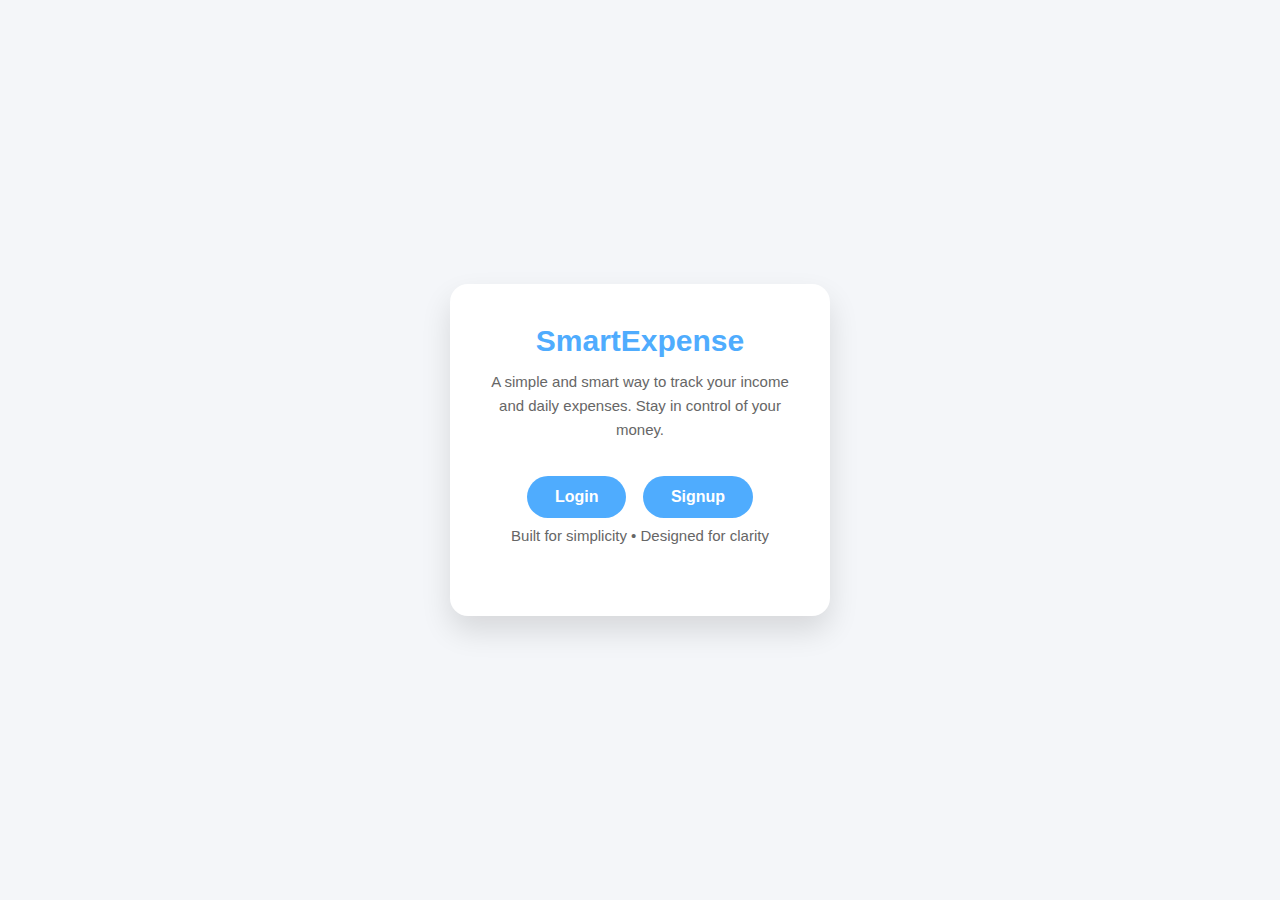
<file: index.html>
<!DOCTYPE html>
<html lang="en">
<head>
  <meta charset="UTF-8" />
  <meta name="viewport" content="width=device-width, initial-scale=1.0" />
  <title>SmartExpense</title>
  <link rel="stylesheet" href="style.css" />
</head>
<body>
   <div class="landing-wrapper">
   <div class="landing-card">

      <h1>SmartExpense</h1>
      <p class="tagline">
        A simple and smart way to track your income and daily expenses.
        Stay in control of your money.
      </p>

      <div class="landing-buttons">
        <a href="login.html" class="btn primary">Login</a>
        <a href="signup.html" class="btn secondary">Signup</a>
      </div>

      <p class="footer-text">
        Built for simplicity • Designed for clarity
      </p>

    </div>
  </div>

</body>
</html>
</file>
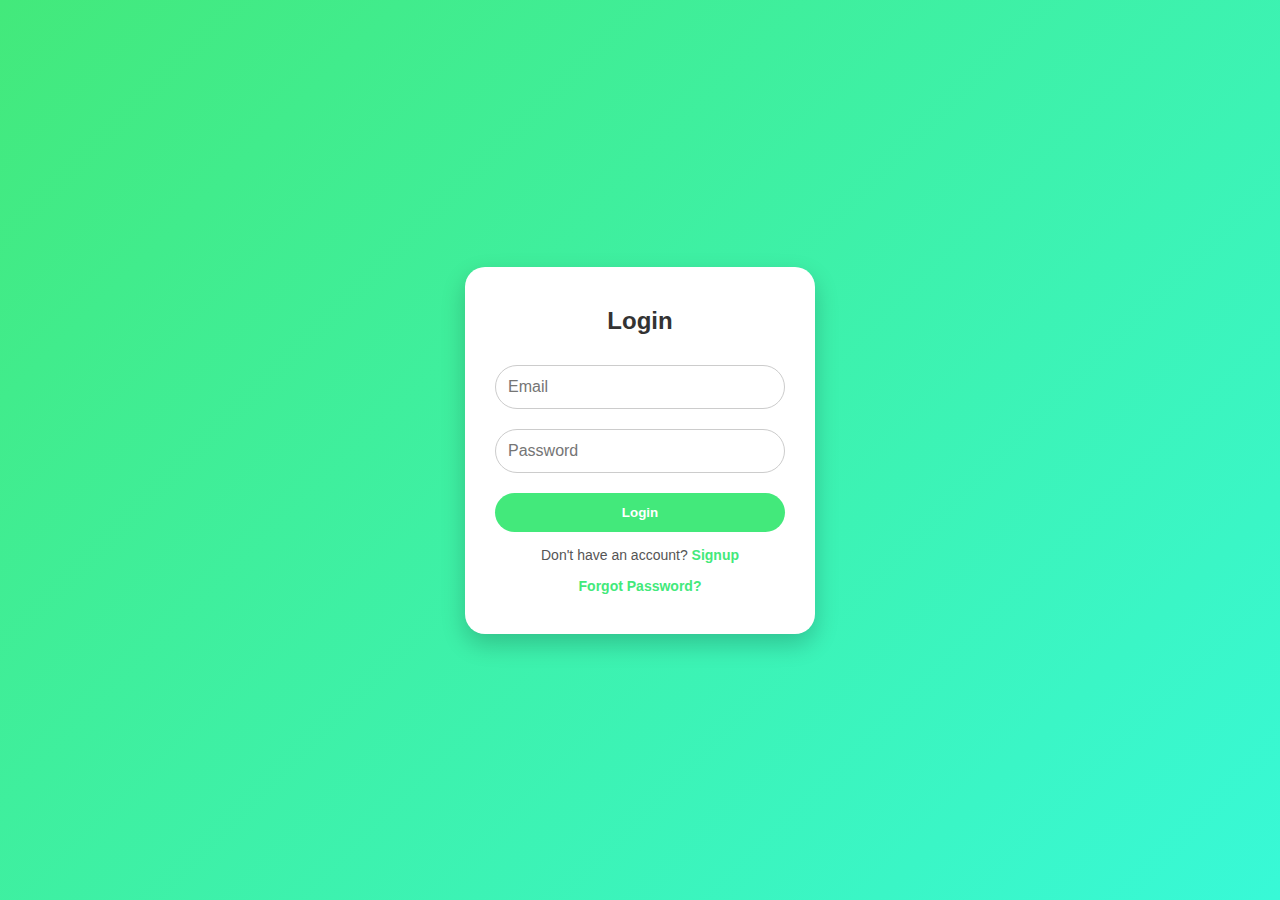
<file: dashboard.html>
<!DOCTYPE html>
<html lang="en">
<head>
  <meta charset="UTF-8" />
  <meta name="viewport" content="width=device-width, initial-scale=1.0"/>
  <title>SmartExpense Dashboard</title>
  <link rel="stylesheet" href="style.css">
</head>
<body>

<!-- TOP BAR -->
<header class="topbar">
  <div class="logo">SmartExpense</div>
   <div class="topbar-actions">
    <button id="themeToggle">🌙</button>
  <button id="logoutBtn">Logout</button>
</header>

<main class="dashboard">

  <!-- LEFT PANEL -->
  <aside class="left-panel">

    <div class="summary-card">
      <h4>Total Income</h4>
      <p id="totalIncome">₹0</p>
    </div>

    <div class="summary-card">
      <h4>Total Expenses</h4>
      <p id="totalExpenses">₹0</p>
    </div>

    <div class="summary-card highlight">
      <h4>Balance</h4>
      <p id="balance">₹0</p>
    </div>

    <div class="card">
      <h3>Set / Update Income</h3>
      <input type="number" id="incomeInput" placeholder="Enter income" />
      <button id="saveIncome">Save</button>
      <button id="resetIncome" class="danger">Reset</button>
    </div>

  </aside>

  <!-- RIGHT PANEL -->
  <section class="right-panel">

    <!-- MONTH FILTER -->
    <div class="card">
      <h3>Filter by Month</h3>
      <div style="display:flex; gap:10px;">
        <select id="monthFilter"></select>
        <select id="yearFilter"></select>
      </div>
    </div>

    <!-- ADD EXPENSE -->
    <div class="card">
      <h3>Add Expense</h3>
      <form id="expenseForm">
        <input type="text" id="title" placeholder="Title" required />
        <input type="text" id="category" placeholder="Category" required />
        <input type="number" id="amount" placeholder="Amount" required />
        <input type="date" id="date" required />
        <button type="submit">Add Expense</button>
      </form>
    </div>

    <!-- EXPENSE LIST -->
    <div class="card expense-list">
      <h3>Expenses</h3>
      <table>
        <thead>
          <tr>
            <th>Title</th>
            <th>Category</th>
            <th>Amount</th>
            <th>Date</th>
            <th>Action</th>
          </tr>
        </thead>
        <tbody id="expenseTable"></tbody>
      </table>
    </div>

  </section>
</main>

<script src="js/dashboard.js"></script>
</body>
</html>
</file>
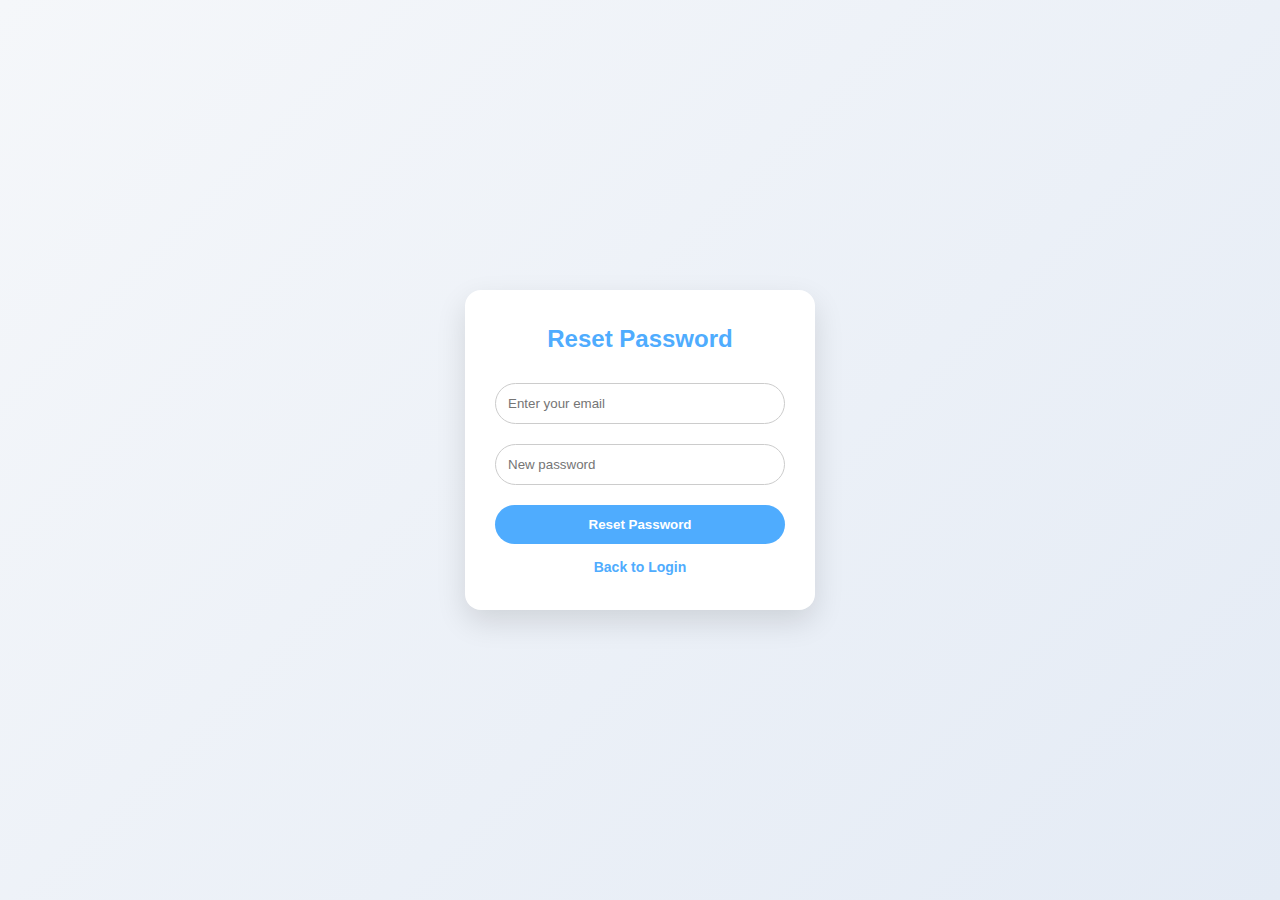
<file: forgot-password.html>
<!DOCTYPE html>
<html lang="en">
<head>
  <meta charset="UTF-8">
  <title>Forgot Password</title>
  <link rel="stylesheet" href="style.css">
</head>
<body>

  <!-- CENTER WRAPPER -->
  <div class="auth-wrapper">
    <div class="auth-card">

      <h2>Reset Password</h2>

      <input type="email" id="email" placeholder="Enter your email" required>
      <input type="password" id="newPassword" placeholder="New password" required>

      <button id="resetBtn">Reset Password</button>

      <p><a href="login.html">Back to Login</a></p>
    </div>
  </div>

<script>
const API_BASE_URL = "https://smartexpense-backend.vercel.app"; //backend URL

document.getElementById("resetBtn").addEventListener("click", async () => {
  const email = document.getElementById("email").value;
  const newPassword = document.getElementById("newPassword").value;

  if (!email || !newPassword) {
    alert("Please fill all fields");
    return;
  }

  try {
    const res = await fetch(`${API_BASE_URL}/api/auth/forgot-password`, {
      method: "POST",
      headers: { "Content-Type": "application/json" },
      body: JSON.stringify({ email, newPassword })
    });

    const data = await res.json();
    alert(data.message);

    if (data.message === "Password reset successful") {
      window.location.href = "login.html";
    }
  } catch (err) {
    console.error(err);
    alert("Server error");
  }
});
</script>

</body>
</html>
</file>
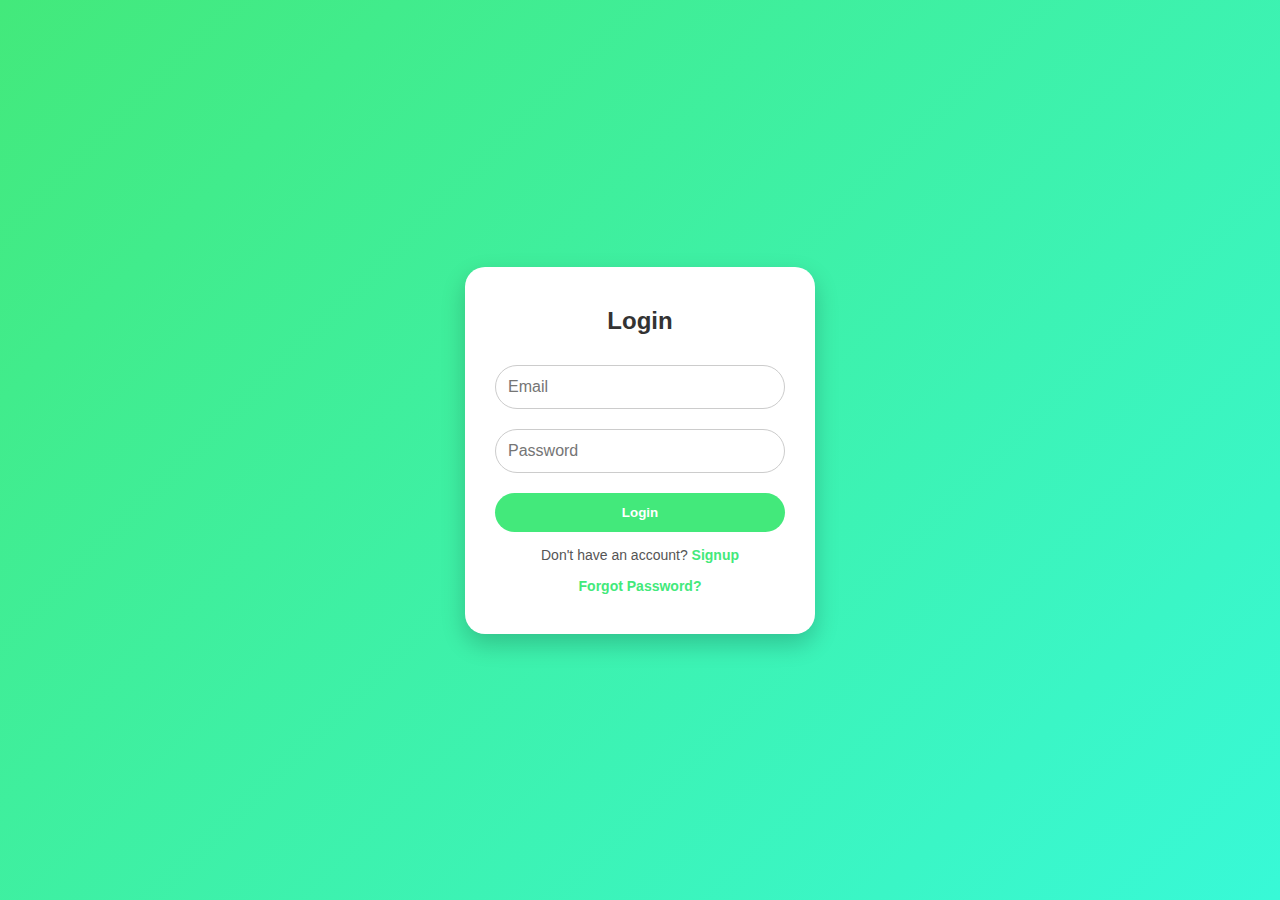
<file: login.html>
<!DOCTYPE html>
<html lang="en">
<head>
  <meta charset="UTF-8">
  <meta name="viewport" content="width=device-width, initial-scale=1.0">
  <title>Login - SmartExpense</title>
  <link rel="stylesheet" href="style.css">
  <style>
    body {
      background: linear-gradient(135deg, #43e97b, #38f9d7);
    }
    .auth-card {
      background: #fff;
      padding: 40px 30px;
      border-radius: 20px;
      box-shadow: 0 10px 25px rgba(0,0,0,0.2);
      width: 350px;
      max-width: 90%;
      text-align: center;
    }
    .auth-card h2 { margin-bottom: 20px; color: #333; }
    .auth-card input {
      width: 100%; padding: 12px; margin: 10px 0;
      border-radius: 50px; border: 1px solid #ccc; outline: none;
      font-size: 16px;
    }
    .auth-card button {
      width: 100%; padding: 12px; margin-top: 10px;
      border-radius: 50px; border: none; background: #43e97b;
      color: #fff; font-weight: bold; cursor: pointer; transition: 0.3s;
    }
    .auth-card button:hover { opacity: 0.85; transform: translateY(-2px); }
    .auth-card p { margin-top: 15px; color: #555; font-size: 14px; }
    .auth-card a { color: #43e97b; text-decoration: none; font-weight: bold; }
  </style>
</head>
<body>
  <div class="landing-wrapper" style="display:flex; justify-content:center; align-items:center; height:100vh;">
    <div class="auth-card">
      <h2>Login</h2>
      <input type="email" id="email" placeholder="Email" required>
      <input type="password" id="password" placeholder="Password" required>
      <button id="loginBtn">Login</button>
      <p>Don't have an account? <a href="signup.html">Signup</a></p>
      <p>
  <a href="forgot-password.html">Forgot Password?</a>
</p>

    </div>
  </div>

  <script>
    document.getElementById("loginBtn").addEventListener("click", async () => {
      const email = document.getElementById("email").value;
      const password = document.getElementById("password").value;

      if(!email || !password) return alert("Please fill all fields");

      try {
        const res = await fetch("https://smartexpense-backend.vercel.app/api/auth/login", {
          method: "POST",
          headers: { "Content-Type": "application/json" },
          body: JSON.stringify({ email, password })
        });

        const data = await res.json();

        if(data.message === "User not found") {
          alert("No user found. Please signup first!");
          window.location.href = "signup.html";
        } else if(data.message === "Wrong password") {
          alert("Wrong password. Try again!");
        } else if(data.message === "Login successful") {
          localStorage.setItem("userId", data.userId);
          alert("Login successful!");
          window.location.href = "dashboard.html";
        } else {
          alert("Something went wrong!");
        }
      } catch(err) {
        console.error(err);
        alert("Server error");
      }
    });
  </script>
</body>
</html>
</file>
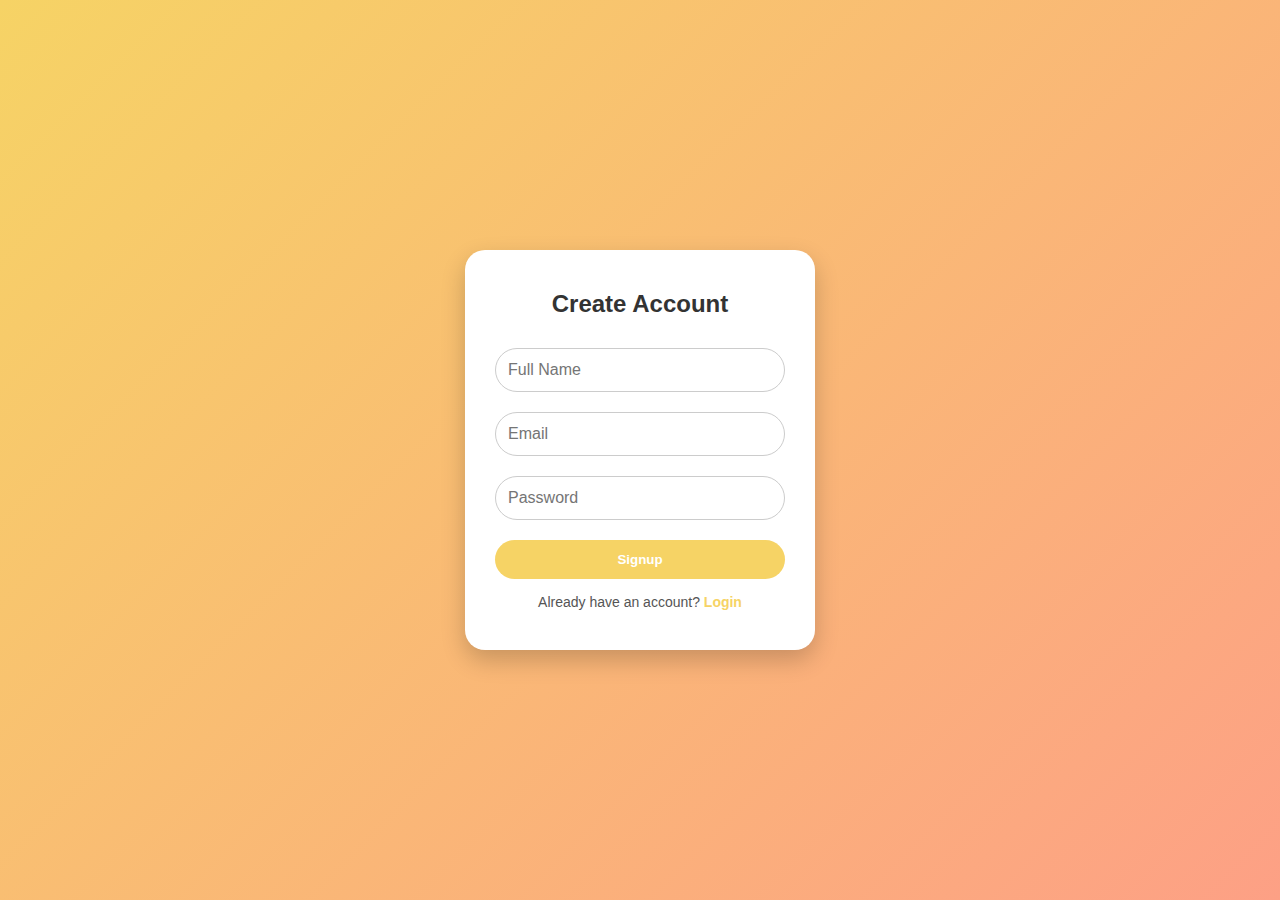
<file: signup.html>
<!DOCTYPE html>
<html lang="en">
<head>
  <meta charset="UTF-8">
  <meta name="viewport" content="width=device-width, initial-scale=1.0">
  <title>Signup - SmartExpense</title>
  <link rel="stylesheet" href="style.css">
  <style>
    /* Signup specific overrides */
    body {
      background: linear-gradient(135deg, #f6d365, #fda085);
    }

    .auth-card {
      background: #fff;
      padding: 40px 30px;
      border-radius: 20px;
      box-shadow: 0 10px 25px rgba(0,0,0,0.2);
      width: 350px;
      max-width: 90%;
      text-align: center;
    }

    .auth-card h2 {
      margin-bottom: 20px;
      color: #333;
    }

    .auth-card input {
      width: 100%;
      padding: 12px;
      margin: 10px 0;
      border-radius: 50px;
      border: 1px solid #ccc;
      outline: none;
      font-size: 16px;
    }

    .auth-card button {
      width: 100%;
      padding: 12px;
      margin-top: 10px;
      border-radius: 50px;
      border: none;
      background: #f6d365;
      color: #fff;
      font-weight: bold;
      cursor: pointer;
      transition: 0.3s;
    }

    .auth-card button:hover {
      opacity: 0.85;
      transform: translateY(-2px);
    }

    .auth-card p {
      margin-top: 15px;
      color: #555;
      font-size: 14px;
    }

    .auth-card a {
      color: #f6d365;
      text-decoration: none;
      font-weight: bold;
    }
  </style>
</head>
<body>
  <div class="landing-wrapper" style="display:flex; justify-content:center; align-items:center; height:100vh;">
    <div class="auth-card">
      <h2>Create Account</h2>
      <input type="text" id="name" placeholder="Full Name" required>
      <input type="email" id="email" placeholder="Email" required>
      <input type="password" id="password" placeholder="Password" required>
      <button id="signupBtn">Signup</button>
      <p>Already have an account? <a href="login.html">Login</a></p>
    </div>
  </div>

  <script>
    document.getElementById("signupBtn").addEventListener("click", async () => {
      const name = document.getElementById("name").value;
      const email = document.getElementById("email").value;
      const password = document.getElementById("password").value;

      if(!name || !email || !password) return alert("Please fill all fields");

      try {
        const res = await fetch("http://localhost:5000/api/auth/signup", {
          method: "POST",
          headers: { "Content-Type": "application/json" },
          body: JSON.stringify({ name, email, password })
        });

        const data = await res.json();

        if(data.message === "User already exists") {
          alert("User already exists. Please login!");
          window.location.href = "login.html";
        } else if(data.message === "Signup successful") {
          alert("Signup successful! Login to continue.");
          window.location.href = "login.html";
        } else {
          alert("Something went wrong!");
        }
      } catch(err) {
        console.error(err);
        alert("Server error");
      }
    });
  </script>
</body>
</html>
</file>
<file: style.css>
/* ================= RESET ================= */
* {
  margin: 0;
  padding: 0;
  box-sizing: border-box;
  font-family: "Segoe UI", Tahoma, sans-serif;
}

/* ================= ROOT VARIABLES ================= */
:root {
  --bg: #f4f6f9;
  --card: #ffffff;
  --text: #222;
  --muted: #666;
  --primary: #4facfe;
  --primary-dark: #3b8be6;
  --danger: #ff5c5c;
}

/* DARK MODE */
body.dark {
  --bg: #121212;
  --card: #1e1e1e;
  --text: #f1f1f1;
  --muted: #aaa;
  --primary: #6aa9ff;
  --primary-dark: #4f8fe0;
}

/* ================= GLOBAL ================= */
body {
  background: var(--bg);
  color: var(--text);
  min-height: 100vh;
}

/* ================= LANDING / INDEX ================= */
.landing-wrapper {
  height: 100vh;
  display: flex;
  align-items: center;
  justify-content: center;
}

.landing-card {
  background: var(--card);
  padding: 40px 35px;
  border-radius: 18px;
  box-shadow: 0 15px 30px rgba(0,0,0,0.12);
  width: 380px;
  max-width: 92%;
  text-align: center;
}

.landing-card h1 {
  font-size: 30px;
  margin-bottom: 12px;
  color: var(--primary);
}

.landing-card p {
  font-size: 15px;
  color: var(--muted);
  margin-bottom: 28px;
  line-height: 1.6;
}

.landing-buttons a {
  display: inline-block;
  text-decoration: none;
  padding: 12px 28px;
  margin: 6px;
  border-radius: 30px;
  font-weight: 600;
  background: var(--primary);
  color: #fff;
  transition: 0.3s;
}

.landing-buttons a:hover {
  background: var(--primary-dark);
}

/* ================= AUTH (LOGIN / SIGNUP) ================= */
.auth-wrapper {
  height: 100vh;
  display: flex;
  align-items: center;
  justify-content: center;
}

.auth-card {
  background: var(--card);
  padding: 35px 30px;
  border-radius: 18px;
  width: 360px;
  max-width: 90%;
  box-shadow: 0 12px 25px rgba(0,0,0,0.15);
  text-align: center;
}

.auth-card h2 {
  margin-bottom: 20px;
  color: var(--primary);
}

.auth-card input {
  width: 100%;
  padding: 12px;
  margin: 10px 0;
  border-radius: 30px;
  border: 1px solid #ccc;
  outline: none;
}

.auth-card button {
  width: 100%;
  padding: 12px;
  border-radius: 30px;
  border: none;
  background: var(--primary);
  color: #fff;
  font-weight: 600;
  cursor: pointer;
  margin-top: 10px;
}

.auth-card button:hover {
  background: var(--primary-dark);
}

.auth-card p {
  margin-top: 15px;
  font-size: 14px;
}

.auth-card a {
  color: var(--primary);
  text-decoration: none;
  font-weight: 600;
}

/* ================= TOPBAR ================= */
.topbar {
  background: var(--card);
  padding: 15px 25px;
  display: flex;
  justify-content: space-between;
  align-items: center;
  box-shadow: 0 5px 15px rgba(0,0,0,0.08);
}

.logo {
  font-size: 22px;
  font-weight: bold;
  color: var(--primary);
}

.topbar button {
  padding: 8px 16px;
  border-radius: 25px;
  border: none;
  cursor: pointer;
  background: var(--primary);
  color: #fff;
  font-weight: 600;
}

/* ================= DASHBOARD ================= */
.dashboard {
  display: flex;
  gap: 20px;
  padding: 20px;
}

.left-panel,
.right-panel {
  flex: 1;
  min-width: 280px;
}

/* ================= CARDS ================= */
.summary-card,
.card {
  background: var(--card);
  padding: 20px;
  border-radius: 15px;
  margin-bottom: 20px;
  box-shadow: 0 8px 18px rgba(0,0,0,0.1);
}

.summary-card h4 {
  font-size: 14px;
  color: var(--muted);
  margin-bottom: 8px;
}

.summary-card p {
  font-size: 22px;
  font-weight: bold;
}

.summary-card.highlight {
  border-left: 5px solid var(--primary);
}

/* ================= FORM ================= */
.card input,
.card button {
  width: 100%;
  padding: 10px;
  border-radius: 25px;
  border: 1px solid #ccc;
  margin: 6px 0;
}

.card button {
  background: var(--primary);
  color: #fff;
  border: none;
  font-weight: 600;
  cursor: pointer;
}

.card button:hover {
  background: var(--primary-dark);
}

button.danger {
  background: var(--danger);
}

/* ================= TABLE ================= */
table {
  width: 100%;
  border-collapse: collapse;
}

th, td {
  padding: 10px;
  border-bottom: 1px solid #ddd;
  text-align: left;
}

th {
  background: rgba(0,0,0,0.05);
}

/* ===== Auth pages center fix ===== */
.auth-wrapper {
  min-height: 100vh;
  display: flex;
  justify-content: center;
  align-items: center;
  background: linear-gradient(135deg, #f5f7fa, #e4ebf5);
}

.auth-card {
  background: #ffffff;
  padding: 35px 30px;
  width: 350px;
  max-width: 90%;
  border-radius: 16px;
  box-shadow: 0 12px 30px rgba(0, 0, 0, 0.12);
  text-align: center;
}

/* Mobile safe */
@media (max-width: 480px) {
  .auth-card {
    padding: 25px 20px;
  }
}

/* ================= RESPONSIVE ================= */
@media (max-width: 900px) {
  .dashboard {
    flex-direction: column;
  }
}

@media (max-width: 420px) {
  .landing-card h1 {
    font-size: 26px;
  }
}
</file>
